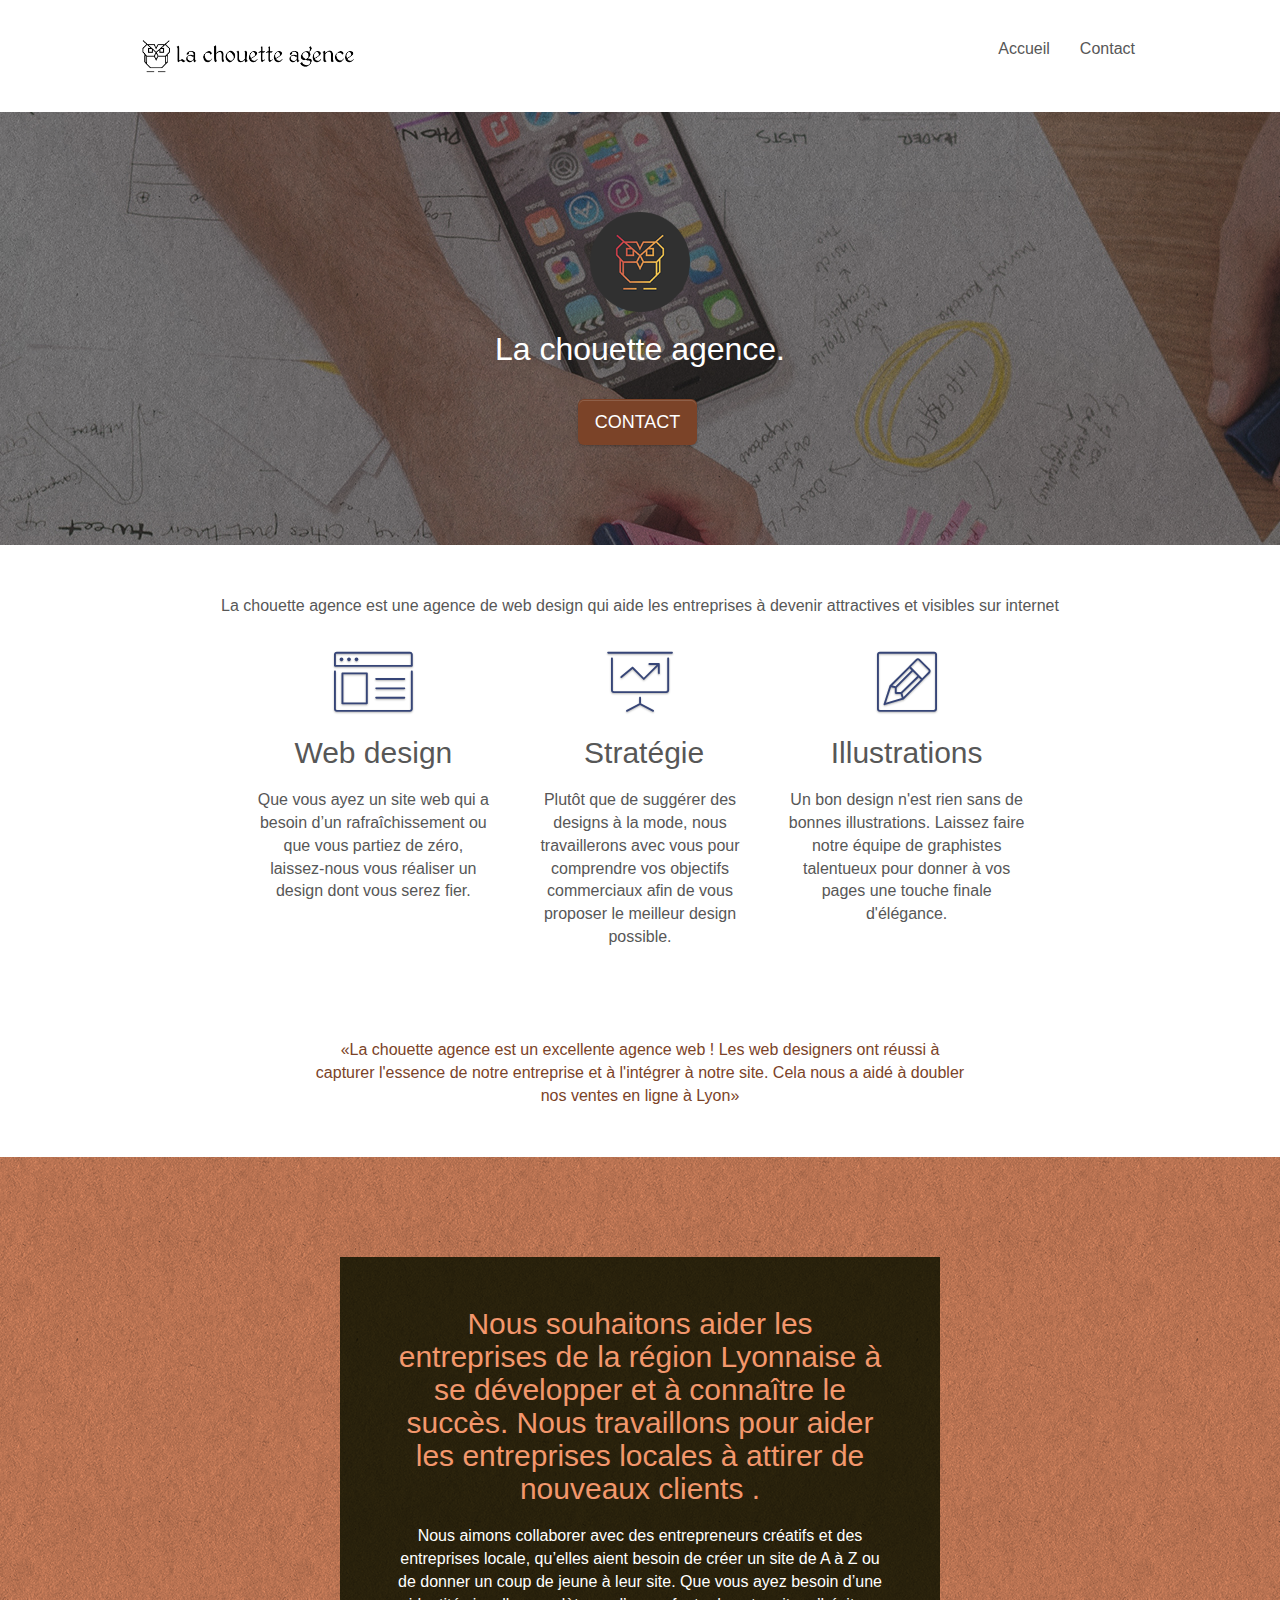
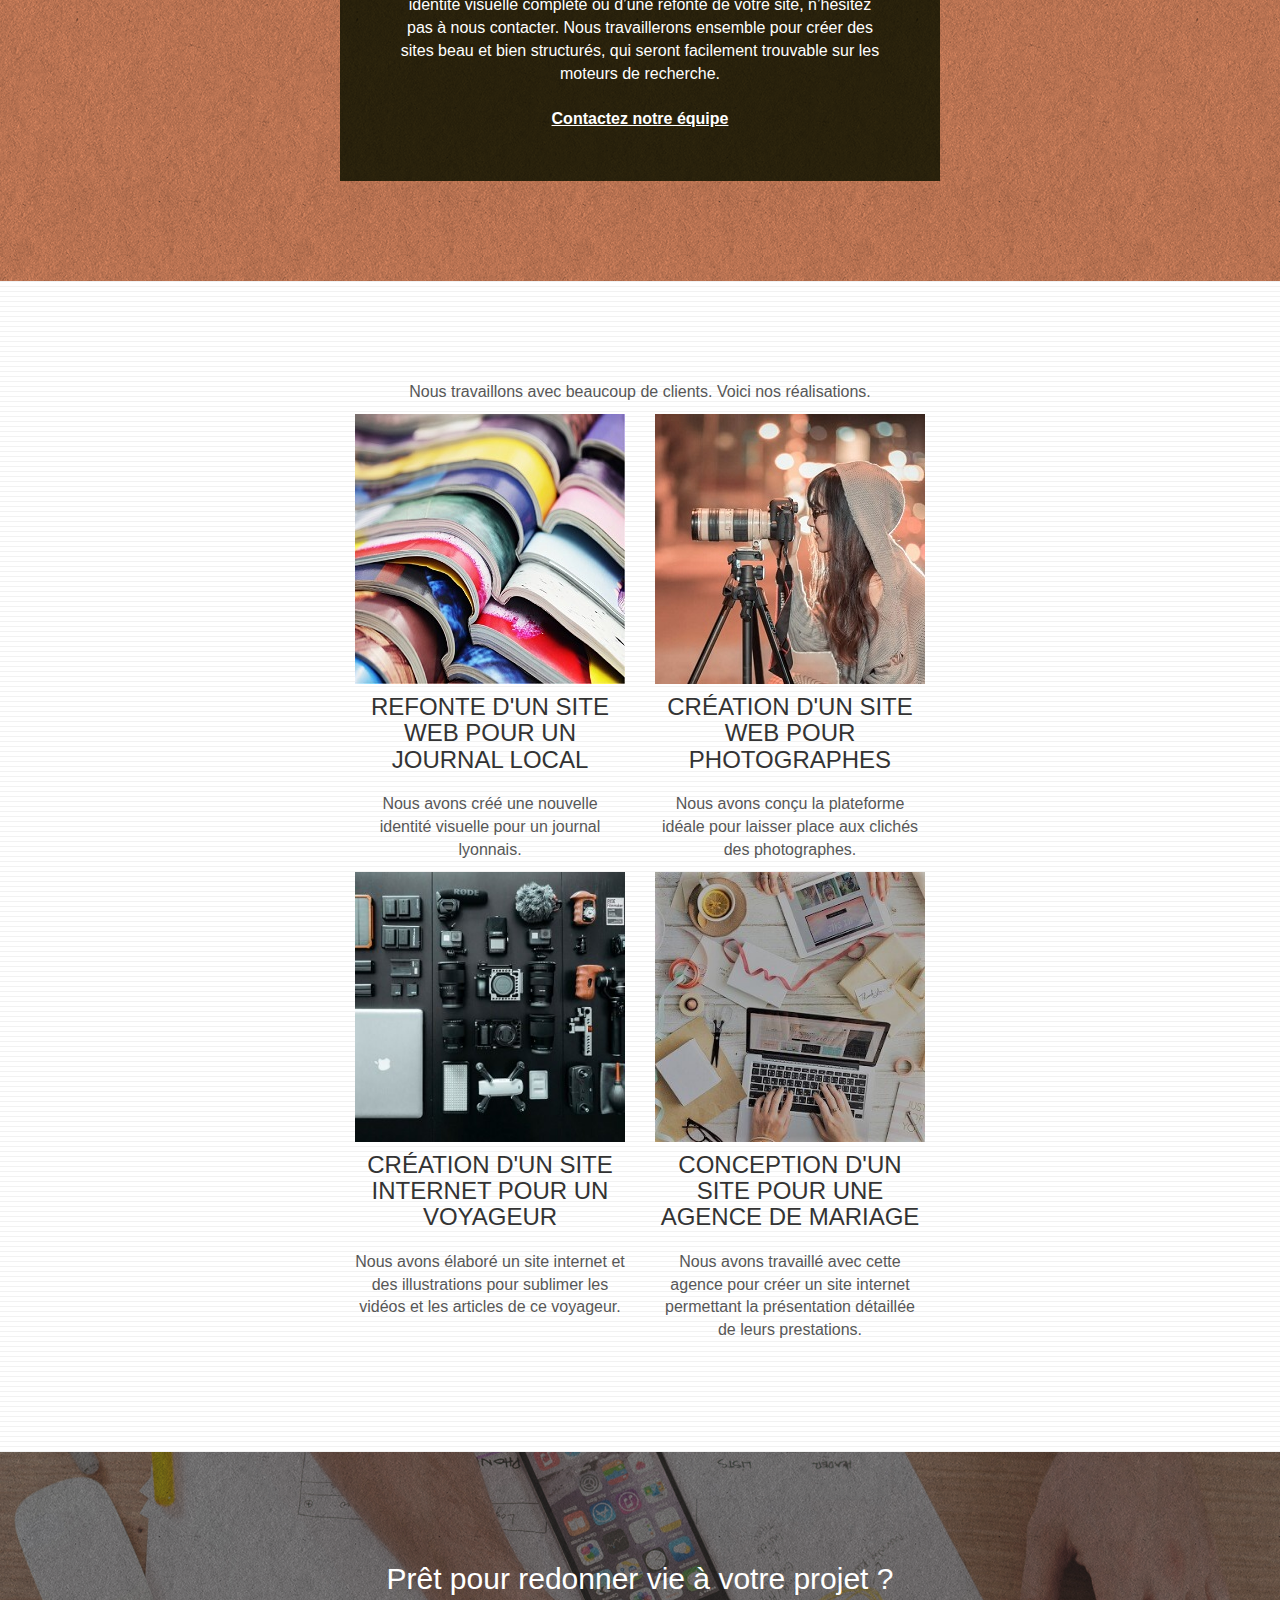
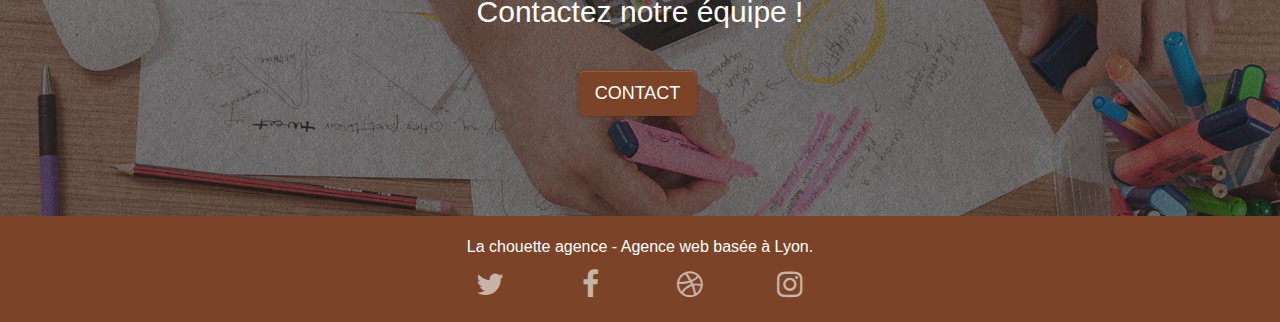
<file: index.html>
<!DOCTYPE html>
<html lang="fr">

<head>
	<meta charset="utf-8" />
	<meta name="description" content="La chouette agence et une entreprise de webdesign à Lyon" />
	<meta name="viewport" content="width=device-width, initial-scale=1.0, viewport-fit=cover" />
	<link rel="shortcut icon" type="image/png" href="favicon.jpg" />

	<link rel="stylesheet" type="text/css" href="style.css" />
	<link rel="stylesheet" type="text/css" href="./css/font-awesome.css" />
	<link rel="stylesheet" type="text/css" href="./css/et-line.css" />
	<link rel="stylesheet" href="https://maxcdn.bootstrapcdn.com/bootstrap/3.3.7/css/bootstrap.min.css"
		integrity="sha384-BVYiiSIFeK1dGmJRAkycuHAHRg32OmUcww7on3RYdg4Va+PmSTsz/K68vbdEjh4u" crossorigin="anonymous" />
	<title>Accueil - La chouette agence</title>
</head>

<body>
	<!-- Principal conteneur -->
	<div class="page-container">
		<!-- bloc-0 -->
		<div class="bloc bgc-white l-bloc" id="bloc-0">
			<div class="container bloc-sm">
				<nav class="navbar row">
					<div class="navbar-header">
						<a class="navbar-brand" href="index.html"><img src="img/la-chouette-agence.png"
								alt="la chouette agence logo hiboux plus texte" height="40" width="214" /></a>
						<button id="nav-toggle" type="button" class="ui-navbar-toggle navbar-toggle"
							data-toggle="collapse" data-target=".navbar-1">
							<span class="sr-only">Toggle navigation</span><span class="icon-bar"></span><span
								class="icon-bar"></span><span class="icon-bar"></span>
						</button>
					</div>
					<div class="collapse navbar-collapse navbar-1 special-dropdown-nav">
						<ul class="site-navigation nav navbar-nav">
							<li>
								<a href="index.html">Accueil</a>
							</li>
							<li>
								<a href="contact.html">Contact</a>
							</li>
						</ul>
					</div>
				</nav>
			</div>
		</div>
		<!-- bloc-0 END -->

		<!-- bloc-1-presentation -->
		<div class="
          bloc
          bgc-dark-slate-blue
          bg-banniere
          d-bloc
          bg-t-edge
          bloc-bg-texture
          texture-paper
          b-parallax
        " id="bloc-1-hero">
			<div class="container bloc-lg">
				<div class="tight-width-whitespace">
					<div class="col-sm-12">
						<img src="img/logo.png" class="center-block image-resize-mode" width="100" height="100"
							alt="la chouette agence logo hiboux sans texte" />
						<h1 class="text-center hero-bloc-text tc-white" style="color: white !important">
							La chouette agence.
						</h1>
						<div class="text-center">
							<a href="contact.html" class="
                    btn btn-lg btn-clean btn-rd
                    cta-hero
                    btn-atomic-tangerine
                  " id="cta-hero" style="background-color: #7b4328 !important">Contact</a>
						</div>
					</div>
				</div>
			</div>
		</div>
		<!-- bloc-1-presentation END -->

		<!-- bloc-2-services -->
		<div class="bloc bgc-white l-bloc" id="bloc-2-services">
			<div class="container bloc-md">
				<div class="row">
					<div class="col-sm-12 text-center">
						<p>
							La chouette agence est une agence de web design qui aide les
							entreprises à devenir attractives et visibles sur internet
						</p>
					</div>
				</div>
				<div class="row voffset-lg med-width-whitespace" style="margin: auto">
					<div class="col-sm-4">
						<div class="text-center">
							<span class="
                    et-icon-browser
                    sm-shadow
                    icon-dark-slate-blue
                    icons
                    icon-lg
                  "></span>
						</div>
						<h2 class="mg-md text-center">Web design</h2>
						<p class="text-center">
							Que vous ayez un site web qui a besoin d&rsquo;un
							rafraîchissement ou que vous partiez de zéro, laissez-nous vous
							réaliser un design dont vous serez fier.
						</p>
					</div>
					<div class="col-sm-4">
						<div class="text-center">
							<span class="
                    et-icon-presentation
                    sm-shadow
                    icon-dark-slate-blue
                    icons
                    icon-lg
                  "></span>
						</div>
						<h2 class="mg-md text-center">&nbsp;Stratégie</h2>
						<p class="text-center">
							Plutôt que de suggérer des designs à la mode, nous travaillerons
							avec vous pour comprendre vos objectifs commerciaux afin de vous
							proposer le meilleur design possible.<br />
						</p>
					</div>
					<div class="col-sm-4">
						<div class="text-center">
							<span class="
                    et-icon-edit
                    sm-shadow
                    icon-dark-slate-blue
                    icons
                    icon-lg
                  "></span>
						</div>
						<h2 class="mg-md text-center">Illustrations</h2>
						<p class="text-center">
							Un bon design n'est rien sans de bonnes illustrations. Laissez
							faire notre équipe de graphistes talentueux pour donner à vos
							pages une touche finale d'élégance.
						</p>
					</div>
				</div>
				<div class="row voffset-lg voffset">
					<div class="col-xs-12 col-md-8 col-md-offset-2 text-center" style="color: #7b4328 !important">
						<q>La chouette agence est un excellente agence web ! Les web
							designers ont réussi à capturer l'essence de notre entreprise et
							à l'intégrer à notre site. Cela nous a aidé à doubler nos ventes
							en ligne à Lyon</q>
					</div>
				</div>
			</div>
		</div>
		<!-- bloc-2-services END -->

		<!-- bloc-3-what-i-do -->
		<div class="
          bloc
          tc-white
          bgc-atomic-tangerine
          bg-presentation
          d-bloc
          bloc-bg-texture
          texture-paper
          b-parallax
        " id="bloc-3-what-i-do">
			<div class="container bloc-lg">
				<div class="row tight-width-whitespace black-background"
					style="margin: auto; background-color: #362c10">
					<div class="col-sm-12">
						<h2 class="mg-md text-center tc-white">
							Nous souhaitons aider les entreprises de la région Lyonnaise à
							se développer et à connaître le succès. Nous travaillons pour
							aider les entreprises locales à attirer de nouveaux clients .<br />
						</h2>
						<p class="text-center white">
							Nous aimons collaborer avec des entrepreneurs créatifs et des
							entreprises locale, qu’elles aient besoin de créer un site de A
							à Z ou de donner un coup de jeune à leur site. Que vous ayez
							besoin d’une identité visuelle complète ou d’une refonte de
							votre site, n’hésitez pas à nous contacter. Nous travaillerons
							ensemble pour créer des sites beau et bien structurés, qui
							seront facilement trouvable sur les moteurs de recherche.
							<br /><br /><a class="ltc-white bold-link" href="contact.html">Contactez notre
								équipe</a><br />
						</p>
					</div>
				</div>
			</div>
		</div>
		<!-- bloc-3-what-i-do END -->

		<!-- bloc-4-portfolio -->
		<div class="bloc bgc-white bg-lines-h2-bg bg-repeat l-bloc" id="bloc-4-portfolio">
			<div class="container bloc-lg">
				<div class="row">
					<div class="col-sm-12 text-center">
						<p>
							Nous travaillons avec beaucoup de clients. Voici nos
							réalisations.
						</p>
					</div>
				</div>
				<div class="row tight-width-whitespace portfolio-row" style="margin: auto">
					<div class="col-sm-6">
						<a href="#" data-lightbox="img/1.jpg" data-gallery-id="gallery-1"
							data-caption="Refonte d'un site web pour un journal local" data-frame="snapshot-lb"><img
								src="img/1.jpg" alt="plusieurs livre coloré les uns sur les autres"
								class="img-responsive portfolio-thumb" style="margin: auto" height="270"
								width="270" /></a>
						<h3 class="mg-md text-center">
							Refonte d'un site web pour un journal local
						</h3>
						<p class="text-center">
							Nous avons créé une nouvelle identité visuelle pour un journal
							lyonnais.
						</p>
					</div>
					<div class="col-sm-6">
						<a href="#" data-lightbox="img/2.jpg" data-gallery-id="gallery-1"
							data-caption="Création d'un site web pour photographes" data-frame="snapshot-lb"><img
								src="img/2.jpg" class="img-responsive portfolio-thumb"
								alt="photographe féminine prenant une photo avec un appareil professionnel"
								style="margin: auto" height="270" width="270" /></a>
						<h3 class="mg-md text-center">
							Création d'un site web pour photographes
						</h3>
						<p class="text-center">
							Nous avons conçu la plateforme idéale pour laisser place aux
							clichés des photographes.
						</p>
					</div>
				</div>
				<div class="row tight-width-whitespace portfolio-row" style="margin: auto">
					<div class="col-sm-6">
						<a href="#" data-lightbox="img/3.jpg" data-gallery-id="gallery-1"
							data-caption="Création d'un site internet pour un voyageur" data-frame="snapshot-lb"><img
								src="img/3.jpg" class="img-responsive portfolio-thumb"
								alt="materiel électronique complet voyageur professionnel étalé sur une table"
								style="margin: auto" height="270" width="270" /></a>
						<h3 class="mg-md text-center">
							Création d'un site internet pour un voyageur
						</h3>
						<p class="text-center">
							Nous avons élaboré un site internet et des illustrations pour
							sublimer les vidéos et les articles de ce voyageur.
						</p>
					</div>
					<div class="col-sm-6">
						<a href="#" data-lightbox="img/4.jpg" data-gallery-id="gallery-1"
							data-caption="Conception d'un site pour une agence de mariage" data-frame="snapshot-lb"><img
								src="img/4.jpg" class="img-responsive portfolio-thumb"
								alt="Deux paire de mains de deux personne travaillant sur pc et tablette sur une table."
								style="margin: auto" height="270" width="270" /></a>
						<h3 class="mg-md text-center">
							Conception d'un site pour une agence de mariage
						</h3>
						<p class="text-center">
							Nous avons travaillé avec cette agence pour créer un site
							internet permettant la présentation détaillée de leurs
							prestations.
						</p>
					</div>
				</div>
			</div>
		</div>
		<!-- bloc-4-portfolio END -->

		<!-- bloc-5-cta -->
		<div class="
          bloc
          bgc-dark-slate-blue
          bg-banniere
          d-bloc
          bloc-bg-texture
          texture-paper
        " id="bloc-5-cta">
			<div class="container bloc-lg">
				<div class="row">
					<h2 class="mg-md text-center" style="position: relative; z-index: 1; color: white !important">
						Prêt pour redonner vie à votre projet ?<br />Contactez notre
						équipe !
					</h2>
					<div class="col-sm-12 text-center">
						<a href="contact.html" class="
                  btn btn-atomic-tangerine btn-clean btn-rd btn-lg
                  cta-hero
                " style="background-color: #7b4328 !important">Contact</a>
					</div>
				</div>
			</div>
		</div>
		<!-- bloc-5-cta END -->

		<!-- Footer - bloc-8 -->
		<div class="bloc bgc-atomic-tangerine d-bloc" id="bloc-8" style="background-color: #7b4328 !important">
			<div class="container bloc-sm">
				<div class="row">
					<div class="col-sm-12">
						<p class="text-center white">
							La chouette agence - Agence web basée à Lyon.<br />
						</p>
						<div class="row row-no-gutters social" style="margin: auto">
							<div class="col-sm-3">
								<div class="text-center">
									<a class="social" href="#"><span aria-hidden="true"
											class="fa fa-twitter icon-md"></span>
										<span class="sr-only">Twitter</span>
									</a>
								</div>
							</div>
							<div class="col-sm-3">
								<div class="text-center">
									<a class="social" href="#"><span aria-hidden="true"
											class="fa fa-facebook icon-md"></span>
										<span class="sr-only">Facebook</span>
									</a>
								</div>
							</div>
							<div class="col-sm-3">
								<div class="text-center">
									<a class="social" href="#"><span aria-hidden="true"
											class="fa fa-dribbble icon-md"></span>
										<span class="sr-only">Dribble</span>
									</a>
								</div>
							</div>
							<div class="col-sm-3">
								<div class="text-center">
									<a class="social" href="#"><span aria-hidden="true"
											class="fa fa-instagram icon-md"></span>
										<span class="sr-only">Instagram</span>
									</a>
								</div>
							</div>
						</div>
					</div>
				</div>
			</div>
		</div>
		<!-- Footer - bloc-8 END -->
	</div>
	<!-- Principal conteneur END -->

	<script src="https://code.jquery.com/jquery-2.2.4.min.js"
		integrity="sha256-BbhdlvQf/xTY9gja0Dq3HiwQF8LaCRTXxZKRutelT44=" crossorigin="anonymous" defer></script>
	<script src="https://maxcdn.bootstrapcdn.com/bootstrap/3.3.7/js/bootstrap.min.js"
		integrity="sha384-Tc5IQib027qvyjSMfHjOMaLkfuWVxZxUPnCJA7l2mCWNIpG9mGCD8wGNIcPD7Txa" crossorigin="anonymous"
		defer></script>
	<script src="./js/blocs.js" defer></script>
	<script src="./js/jquery.touchSwipe.js" defer></script>
	<script src="./js/gmaps.js" defer></script>
</body>

</html>
</file>
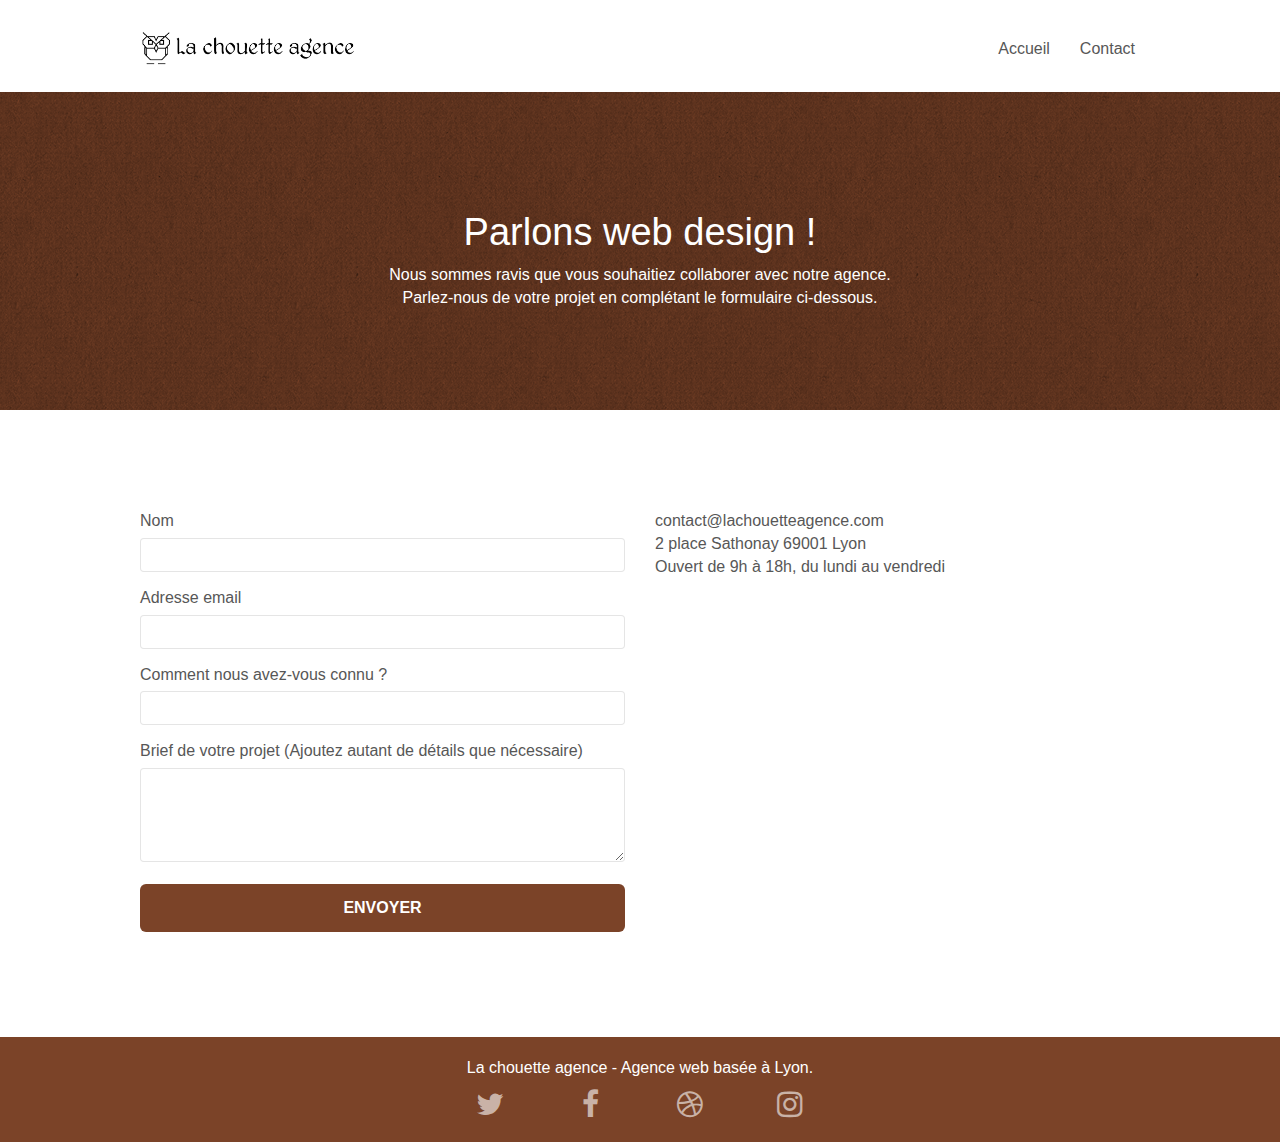
<file: contact.html>
<!DOCTYPE html>
<html lang="fr">

<head>
	<meta charset="utf-8" />
	<meta name="description" content="Contacter la chouette agence" />
	<meta name="viewport" content="width=device-width, initial-scale=1.0, viewport-fit=cover" />
	<link rel="shortcut icon" type="image/png" href="favicon.jpg" />

	<link rel="stylesheet" href="https://maxcdn.bootstrapcdn.com/bootstrap/3.3.7/css/bootstrap.min.css"
		integrity="sha384-BVYiiSIFeK1dGmJRAkycuHAHRg32OmUcww7on3RYdg4Va+PmSTsz/K68vbdEjh4u" crossorigin="anonymous" />
	<link rel="stylesheet" type="text/css" href="style.css" />
	<link rel="stylesheet" type="text/css" href="./css/font-awesome.css" />
	<link rel="stylesheet" type="text/css" href="./css/et-line.css" />
	<title>Contact - La chouette agence</title>
</head>

<body>
	<!-- Principal conteneur -->
	<div class="page-container">
		<!-- bloc-0 -->
		<div class="bloc bgc-white l-bloc" id="bloc-0">
			<div class="container bloc-sm">
				<nav class="navbar row">
					<div class="navbar-header">
						<a class="navbar-brand" href="index.html"><img src="img/la-chouette-agence.png"
								alt="atlanta web design logo" height="40" width="214" /></a>
						<button id="nav-toggle" type="button" class="ui-navbar-toggle navbar-toggle"
							data-toggle="collapse" data-target=".navbar-1">
							<span class="sr-only">Toggle navigation</span><span class="icon-bar"></span><span
								class="icon-bar"></span><span class="icon-bar"></span>
						</button>
					</div>
					<div class="collapse navbar-collapse navbar-1 special-dropdown-nav">
						<ul class="site-navigation nav navbar-nav">
							<li>
								<a href="index.html">Accueil</a>
							</li>
							<li></li>
							<li>
								<a href="contact.html">Contact</a>
							</li>
						</ul>
					</div>
				</nav>
			</div>
		</div>
		<!-- bloc-0 END -->

		<!-- bloc-6 -->
		<div class="
          bloc
          bg-dots-bg bg-repeat
          bgc-atomic-tangerine
          d-bloc
          bloc-bg-texture
          texture-paper
        " id="bloc-6" style="background-color: #7b4328 !important">
			<div class="container bloc-lg">
				<div class="row">
					<div class="col-sm-12">
						<h1 class="text-center hero-bloc-text tc-white" style="color: white !important">
							Parlons web design !
						</h1>
						<p class="text-center mg-lg tc-white tight-width-whitespace" style="color: white !important">
							Nous sommes ravis que vous souhaitiez collaborer avec notre
							agence.<br />
							Parlez-nous de votre projet en complétant le formulaire
							ci-dessous.
						</p>
					</div>
				</div>
			</div>
		</div>
		<!-- bloc-6 END -->

		<!-- bloc-7 -->
		<div class="bloc bgc-white l-bloc" id="bloc-7">
			<div class="container bloc-lg">
				<div class="row">
					<div class="col-sm-6">
						<form id="form_1" novalidate>
							<div class="form-group">
								<label for="name"> Nom </label>
								<input id="name" class="form-control" required />
							</div>
							<div class="form-group">
								<label for="email"> Adresse email </label>
								<input id="email" class="form-control" type="email" required />
							</div>
							<div class="form-group">
								<label for="question"> Comment nous avez-vous connu ? </label>
								<input class="form-control" type="text" required id="question" />
							</div>
							<div class="form-group">
								<label for="message">
									Brief de votre projet (Ajoutez autant de détails que
									nécessaire)<br /> </label><textarea id="message" class="form-control" rows="4"
									cols="50" required></textarea>
							</div>
							<button class="
                    bloc-button
                    btn btn-lg btn-block
                    cta-hero
                    btn-atomic-tangerine
                  " type="submit" style="background-color: #7b4328 !important">
								Envoyer
							</button>
						</form>
					</div>
					<div class="col-sm-6">
						<p>
							contact@lachouetteagence.com<br />2 place Sathonay 69001 Lyon<br />Ouvert
							de 9h à 18h, du lundi au vendredi<br />
						</p>
					</div>
				</div>
			</div>
		</div>
		<!-- bloc-7 END -->

		<!-- ScrollToTop Button -->
		<a class="bloc-button btn btn-d scrollToTop" onclick="scrollToTarget('1')"><span
				class="fa fa-chevron-up"></span></a>
		<!-- ScrollToTop Button END-->

		<!-- Footer - bloc-8 -->
		<div class="bloc bgc-atomic-tangerine d-bloc" id="bloc-8" style="background-color: #7b4328 !important">
			<div class="container bloc-sm">
				<div class="row">
					<div class="col-sm-12">
						<p class="text-center white">
							La chouette agence - Agence web basée à Lyon.<br />
						</p>
						<div class="row row-no-gutters social" style="margin: auto">
							<div class="col-sm-3">
								<div class="text-center">
									<a class="social" href="#"><span aria-hidden="true"
											class="fa fa-twitter icon-md"></span>
										<span class="sr-only">Twitter</span>
									</a>
								</div>
							</div>
							<div class="col-sm-3">
								<div class="text-center">
									<a class="social" href="#"><span aria-hidden="true"
											class="fa fa-facebook icon-md"></span>
										<span class="sr-only">Facebook</span>
									</a>
								</div>
							</div>
							<div class="col-sm-3">
								<div class="text-center">
									<a class="social" href="#"><span aria-hidden="true"
											class="fa fa-dribbble icon-md"></span>
										<span class="sr-only">Dribble</span>
									</a>
								</div>
							</div>
							<div class="col-sm-3">
								<div class="text-center">
									<a class="social" href="#"><span aria-hidden="true"
											class="fa fa-instagram icon-md"></span>
										<span class="sr-only">Instagram</span>
									</a>
								</div>
							</div>
						</div>
					</div>
				</div>
			</div>
		</div>
		<!-- Footer - bloc-8 END -->
	</div>
	<!-- Principal conteneur END -->

	<script src="https://code.jquery.com/jquery-2.2.4.min.js"
		integrity="sha256-BbhdlvQf/xTY9gja0Dq3HiwQF8LaCRTXxZKRutelT44=" crossorigin="anonymous" defer></script>
	<script src="https://maxcdn.bootstrapcdn.com/bootstrap/3.3.7/js/bootstrap.min.js"
		integrity="sha384-Tc5IQib027qvyjSMfHjOMaLkfuWVxZxUPnCJA7l2mCWNIpG9mGCD8wGNIcPD7Txa" crossorigin="anonymous"
		defer></script>
	<script src="./js/jqBootstrapValidation.js" defer></script>
	<script src="./js/formHandler.js" defer></script>
</body>

</html>
</file>
<file: style.css>
body {
    margin: 0;
    padding: 0;
    background: #FFF;
    overflow-x: hidden;
    -webkit-font-smoothing: antialiased;
    -moz-osx-font-smoothing: grayscale;
    font-size: 16px!important;
}

a,
button {
    transition: all .3s ease-in-out;
    outline: none!important;
}

a:hover {
    text-decoration: none;
    cursor: pointer;
}

#page-loading-blocs-notifaction {
    position: fixed;
    top: 0;
    bottom: 0;
    width: 100%;
    z-index: 100000;
    background: #FFFFFF url("img/pageload-spinner.gif") no-repeat center center;
}

.bloc {
    width: 100%;
    clear: both;
    background: 50% 50% no-repeat;
    padding: 0 50px;
    -webkit-background-size: cover;
    -moz-background-size: cover;
    -o-background-size: cover;
    background-size: cover;
    position: relative;
}

.bloc .container {
    padding-left: 0;
    padding-right: 0;
}

.bloc-lg {
    padding: 100px 50px;
}

.bloc-md {
    padding: 50px;
}

.bloc-sm {
    padding: 20px 50px;
}

.bg-center,
.bg-l-edge,
.bg-r-edge,
.bg-t-edge,
.bg-b-edge,
.bg-tl-edge,
.bg-bl-edge,
.bg-tr-edge,
.bg-br-edge,
.bg-repeat {
    -webkit-background-size: auto!important;
    -moz-background-size: auto!important;
    -o-background-size: auto!important;
    background-size: auto!important;
}

.bg-repeat {
    background: repeat;
}

.bg-t-edge {
    background: top no-repeat;
}

.bloc-bg-texture::before {
    content: "";
    background-size: 2px 2px;
    position: absolute;
    top: 0;
    bottom: 0;
    left: 0;
    right: 0;
}

.texture-paper::before {
    background: url("img/texture-paper.png");
    background-size: 280px 280px;
}

.b-parallax {
    background-attachment: fixed;
}

.d-bloc {
    color: rgba(255, 255, 255, .7);
}

.d-bloc button:hover {
    color: rgba(255, 255, 255, .9);
}

.d-bloc .icon-round,
.d-bloc .icon-square,
.d-bloc .icon-rounded,
.d-bloc .icon-semi-rounded-a,
.d-bloc .icon-semi-rounded-b {
    border-color: rgba(255, 255, 255, .9);
}

.d-bloc .divider-h span {
    border-color: rgba(255, 255, 255, .2);
}

.d-bloc .a-btn,
.d-bloc .navbar a,
.d-bloc .navbar-brand,
.d-bloc a .icon-sm,
.d-bloc a .icon-md,
.d-bloc a .icon-lg,
.d-bloc a .icon-xl,
.d-bloc h1 a,
.d-bloc h2 a,
.d-bloc h3 a,
.d-bloc h4 a,
.d-bloc h5 a,
.d-bloc h6 a,
.d-bloc p a {
    color: rgba(255, 255, 255, .6);
}

.d-bloc .a-btn:hover,
.d-bloc .navbar a:hover,
.d-bloc .navbar-brand:hover,
.d-bloc a:hover .icon-sm,
.d-bloc a:hover .icon-md,
.d-bloc a:hover .icon-lg,
.d-bloc a:hover .icon-xl,
.d-bloc h1 a:hover,
.d-bloc h2 a:hover,
.d-bloc h3 a:hover,
.d-bloc h4 a:hover,
.d-bloc h5 a:hover,
.d-bloc h6 a:hover,
.d-bloc p a:hover {
    color: rgba(255, 255, 255, 1);
}

.d-bloc .navbar-toggle .icon-bar {
    background: rgba(255, 255, 255, 1);
}

.d-bloc .btn-wire,
.d-bloc .btn-wire:hover {
    color: rgba(255, 255, 255, 1);
    border-color: rgba(255, 255, 255, 1);
}

.d-bloc .panel {
    color: rgba(0, 0, 0, .5);
}

.d-bloc .panel button:hover {
    color: rgba(0, 0, 0, .7);
}

.d-bloc .panel icon {
    border-color: rgba(0, 0, 0, .7);
}

.d-bloc .panel .divider-h span {
    border-color: rgba(0, 0, 0, .1);
}

.d-bloc .panel .a-btn {
    color: rgba(0, 0, 0, .6);
}

.d-bloc .panel .a-btn:hover {
    color: rgba(0, 0, 0, 1);
}

.d-bloc .panel .btn-wire,
.d-bloc .panel .btn-wire:hover {
    color: rgba(0, 0, 0, .7);
    border-color: rgba(0, 0, 0, .3);
}

.d-bloc .panel,
.l-bloc {
    color: rgba(0, 0, 0, .5);
}

.d-bloc .panel button:hover,
.l-bloc button:hover {
    color: rgba(0, 0, 0, .7);
}

.l-bloc .icon-round,
.l-bloc .icon-square,
.l-bloc .icon-rounded,
.l-bloc .icon-semi-rounded-a,
.l-bloc .icon-semi-rounded-b {
    border-color: rgba(0, 0, 0, .7);
}

.d-bloc .panel .divider-h span,
.l-bloc .divider-h span {
    border-color: rgba(0, 0, 0, .1);
}

.d-bloc .panel .a-btn,
.l-bloc .a-btn,
.l-bloc .navbar a,
.l-bloc .navbar-brand,
.l-bloc a .icon-sm,
.l-bloc a .icon-md,
.l-bloc a .icon-lg,
.l-bloc a .icon-xl,
.l-bloc h1 a,
.l-bloc h2 a,
.l-bloc h3 a,
.l-bloc h4 a,
.l-bloc h5 a,
.l-bloc h6 a,
.l-bloc p a {
    color: rgba(0, 0, 0, .6);
}

.d-bloc .panel .a-btn:hover,
.l-bloc .a-btn:hover,
.l-bloc .navbar a:hover,
.l-bloc .navbar-brand:hover,
.l-bloc a:hover .icon-sm,
.l-bloc a:hover .icon-md,
.l-bloc a:hover .icon-lg,
.l-bloc a:hover .icon-xl,
.l-bloc h1 a:hover,
.l-bloc h2 a:hover,
.l-bloc h3 a:hover,
.l-bloc h4 a:hover,
.l-bloc h5 a:hover,
.l-bloc h6 a:hover,
.l-bloc p a:hover {
    color: rgba(0, 0, 0, 1);
}

.l-bloc .navbar-toggle .icon-bar {
    color: rgba(0, 0, 0, .6);
}

.d-bloc .panel .btn-wire,
.d-bloc .panel .btn-wire:hover,
.l-bloc .btn-wire,
.l-bloc .btn-wire:hover {
    color: rgba(0, 0, 0, .7);
    border-color: rgba(0, 0, 0, .3);
}

.voffset {
    margin-top: 30px;
}

.voffset-lg {
    margin-top: 80px;
}

.row-no-gutters {
    margin-right: 0;
    margin-left: 0;
}

.row.row-no-gutters > [class^="col-"],
.row.row-no-gutters > [class*=" col-"] {
    padding-right: 0;
    padding-left: 0;
}

#bloc-1-hero h1 {
    font-size: 32px;
}

.navbar {
    margin-bottom: 0;
    z-index: 1;
}

.navbar-brand {
    height: auto;
    padding: 3px 15px;
    font-size: 25px;
    font-weight: normal;
    font-weight: 600;
    line-height: 44px;
}

.navbar-brand img {
    max-height: 200px;
    margin: 0 5px 0 0;
    display: inline;
}

.navbar-brand img[src$=svg] {
    min-width: 100px;
}

.nav-center .navbar-brand img {
    margin: 0;
}

.navbar .nav {
    padding-top: 2px;
    margin-right: -16px;
    float: right;
    z-index: 1;
}

.nav > li {
    float: left;
    margin-top: 4px;
    font-size: 16px;
}

.navbar-nav .open .dropdown-menu > li > a {
    text-align: inherit;
}

.nav > li a:hover,
.nav > li a:focus {
    background: transparent;
}

.navbar-toggle {
    margin: 10px 10px 0 0;
    border: 0px;
}

.navbar-toggle:hover {
    background: transparent!important;
}

.navbar-toggle .icon-bar {
    background-color: rgba(0, 0, 0, .5);
    width: 26px;
}

.nav-invert .navbar .nav {
    float: left;
}

.nav-invert .navbar-header,
.nav-invert .navbar-brand {
    float: right;
    position: relative;
    z-index: 2;
}

@media (min-width: 768px) {
    .site-navigation {
        position: absolute;
        top: 50%;
        right: 20px;
        transform: translate(0, -50%);
        -webkit-transform: translateY(-50%);
    }
    .nav > li .dropdown-menu a,
    .nav > li .dropdown-menu a:hover {
        color: #484848;
    }
    .nav-invert .site-navigation {
        left: 0;
        right: 0;
    }
    .nav-center {
        text-align: center;
    }
    .nav-center .navbar-header {
        width: 100%;
    }
    .nav-center .navbar-header,
    .nav-center .navbar-brand,
    .nav-center .nav > li {
        float: none;
        display: inline-block;
    }
    .nav-center .site-navigation {
        position: relative;
        width: 100%;
        right: 0;
        margin-right: 0px;
        margin-top: 20px;
    }
    .nav-center.mini-nav .navbar-toggle {
        float: none;
        margin: 10px auto 0;
    }
}

.nav > li > .dropdown a {
    background: none!important;
    display: block;
    padding: 14px 15px;
}

nav .caret {
    margin: 0 5px;
}

.dropdown-menu .dropdown-menu {
    top: -8px;
    left: 100%;
}

.dropdown-menu .dropmenu-flow-right {
    top: 100%;
    left: 0;
    margin-left: -1px;
    border-top-left-radius: 0;
    border-top-right-radius: 0;
}

.dropdown-menu .dropdown span {
    border: 4px solid black;
    border-top-color: transparent;
    border-right-color: transparent;
    border-bottom-color: transparent;
    margin: 6px -5px 0 0!important;
    float: right;
}

.mg-md {
    margin-top: 10px;
    margin-bottom: 20px;
}

.mg-lg {
    margin-top: 10px;
    margin-bottom: 40px;
}

.btn {
    margin: 0 5px 5px 0;
}

.btn.pull-right {
    margin: 0 0 5px 5px;
}

.btn-d,
.btn-d:hover,
.btn-d:focus {
    color: #FFF;
    background: rgba(0, 0, 0, .3);
}

button {
    outline: none!important;
}

.btn-rd {
    border-radius: 40px;
}

.btn-clean {
    border: 1px solid rgba(0, 0, 0, .08);
    border-bottom-color: rgba(0, 0, 0, .1);
    text-shadow: 0 1px 0 rgba(0, 0, 1, .1);
    box-shadow: 0 1px 3px rgba(0, 0, 1, .25), inset 0 1px 0 0 rgba(255, 255, 255, .15);
}

.icon-md {
    font-size: 30px!important;
}

.icon-lg {
    font-size: 60px!important;
}

.sm-shadow {
    text-shadow: 0 1px 2px rgba(0, 0, 0, .3);
}

.panel-sq,
.panel-sq .panel-heading,
.panel-sq .panel-footer {
    border-radius: 0;
}

.panel-rd {
    border-radius: 30px;
}

.panel-rd .panel-heading {
    border-radius: 29px 29px 0 0;
}

.panel-rd .panel-footer {
    border-radius: 0 0 29px 29px;
}

.form-control {
    border-color: rgba(0, 0, 0, .1);
    box-shadow: none;
}

.scrollToTop {
    width: 40px;
    height: 40px;
    position: fixed;
    bottom: 20px;
    right: 20px;
    opacity: 0;
    z-index: 500;
    transition: all .3s ease-in-out;
}

.scrollToTop span {
    margin-top: 6px;
}

.showScrollTop {
    font-size: 14px;
    opacity: 1;
}

a[data-lightbox] {
    position: relative;
    display: block;
    text-align: center;
}

a[data-lightbox]:hover::before {
    content: "+";
    font-family: "HelveticaNeue-Light", "Helvetica Neue Light", "Helvetica Neue", Helvetica, Arial;
    font-size: 32px;
    width: 50px;
    height: 50px;
    margin-left: -25px;
    border-radius: 50%;
    background: rgba(0, 0, 0, .6);
    color: #FFF;
    font-weight: 100;
    z-index: 1;
    position: absolute;
    top: 50%;
    transform: translateY(-50%);
    -webkit-transform: translateY(-50%);
}

a[data-lightbox]:hover img {
    opacity: 0.6;
    -webkit-animation-fill-mode: none;
    animation-fill-mode: none;
}

#lightbox-modal {
    display: flex;
    align-items: center;
}

#lightbox-modal .modal-dialog {
    width: 90%;
    max-width: 900px;
    margin: 0 auto 0;
}

#lightbox-modal .modal-dialog img {
    max-height: 90vh;
    margin: 0 auto;
}

.lightbox-caption {
    padding: 20px;
    color: #FFF;
    background: rgba(0, 0, 0, .5);
    position: absolute;
    left: 15px;
    right: 15px;
    bottom: 5px;
}

.close-lightbox {
    color: #FFF;
    font-size: 30px;
    position: absolute;
    top: 20px;
    right: 20px;
    z-index: 20;
    background: rgba(0, 0, 0, .5);
    border: none;
    line-height: 30px;
    padding: 0 9px 5px;
    opacity: 0.3;
}

.close-lightbox:hover,
.next-lightbox:hover,
.prev-lightbox:hover {
    opacity: 1.0;
    color: #FFF;
}

.next-lightbox,
.prev-lightbox {
    font-size: 20px;
    color: rgba(255, 255, 255, .9);
    background: rgba(0, 0, 0, .5);
    transition: all .2s ease-in-out;
    position: absolute;
    top: 45%;
    z-index: 1;
    opacity: 0.4;
}

.next-lightbox {
    padding: 6px 8px 1px 13px;
    right: 25px;
}

.prev-lightbox {
    padding: 6px 13px 1px 10px;
    left: 25px;
}

.snapshot-lb .modal-body {
    padding-bottom: 45px;
}

.snapshot-lb .lightbox-caption {
    padding: 0;
    color: rgba(0, 0, 0, .5);
    background: none;
}

h1,
h2,
h3,
h4,
h5,
h6,
p,
label,
.btn,
a {
    font-family: "helvetica";
    font-weight: 400;
    color: #575757!important;
}

.container {
    max-width: 1000px;
}

.hero-bloc-text {
    font-size: 38px;
}

.hero-bloc-text-sub {
    font-size: 36px;
}

.statement-bloc-text {
    line-height: 26px;
    font-style: italic;
    font-size: 20px;
    text-align: center;
    font-weight: lighter;
    max-width: 520px;
    margin: auto auto auto auto;
}

.tight-width-whitespace {
    max-width: 600px;
    margin: auto auto auto auto;
}

.h1 {
    font-size: 20px;
    font-family: "Open Sans";
}

.cta-hero {
    margin-top: 22px;
    color: #FFFFFF!important;
    text-transform: uppercase;
    padding: 12px 28px 12px 28px;
    font-size: 16px;
    font-weight: 700;
}

.social {
    max-width: 400px;
    margin: auto auto auto auto;
}

h2 {
    font-size: 22px;
    line-height: 1.4em;
}

h3 {
    font-size: 15px;
    text-transform: uppercase;
    font-weight: 700;
    color: #333333!important;
}

.med-width-whitespace {
    max-width: 800px;
    margin: auto auto auto auto;
    box-shadow: 0px 0px 0px #000000;
}

h1 {
    color: #333333!important;
}

h4 {
    color: #333333!important;
}

.icons {
    margin-bottom: 14px;
    margin-top: 24px;
}

.white {
    color: #FFFFFF!important;
}

.portfolio-thumb {
    margin-bottom: 24px;
}

.portfolio-row {
    margin-bottom: 44px;
    margin-top: 50px;
}

.avatar {
    box-shadow: 0px 4px 9px rgba(0, 0, 0, 0.3);
}

.black-background {
    background-color: rgba(165, 147, 99, 0.7);
    padding: 40px 40px 40px 40px;
}

.bold-link {
    font-weight: 900;
    text-decoration: underline!important;
}

.bgc-white {
    background-color: #FFFFFF;
}

.bgc-dark-slate-blue {
    background-color: #364577;
}

.bgc-atomic-tangerine {
    background-color: #F3976C;
}

.tc-white {
    color: #F3976C!important;
}

.btn-atomic-tangerine {
    background: #F3976C;
    color: #FFFFFF!important;
}

.btn-atomic-tangerine:hover {
    background: #c27956!important;
    color: #FFFFFF!important;
}

.ltc-white {
    color: #FFFFFF!important;
}

.ltc-white:hover {
    color: #cccccc!important;
}

.ltc-atomic-tangerine {
    color: #F3976C!important;
}

.ltc-atomic-tangerine:hover {
    color: #c27956!important;
}

.icon-dark-slate-blue {
    color: #364577!important;
    border-color: #364577!important;
}

.bg-dots-bg {
    background-image: url("img/dots-bg.png");
}

.bg-lines-h2-bg {
    background-image: url("img/lines-h2-bg.png");
}

.bg-banniere {
    background-image: url("img/la-chouette-agence-banniere.jpg");
}

.bg-presentation {
    background-image: url("img/image-de-presentation.jpg");
}

@media (max-width: 1024px) {
    .bloc {
        padding-left: 20px;
        padding-right: 20px;
    }
    .bloc.full-width-bloc,
    .bloc-tile-2.full-width-bloc .container,
    .bloc-tile-3.full-width-bloc .container,
    .bloc-tile-4.full-width-bloc .container {
        padding-left: 0;
        padding-right: 0;
    }
}

@media (max-width: 992px) and (min-width: 768px) {
    .navbar .nav {
        max-width: 80%
    }
    .nav-center.navbar .nav {
        max-width: 100%
    }
}

@media only screen and (min-width: 768px) and (max-width: 1024px) and (orientation: landscape) {
    .b-parallax {
        background-attachment: scroll;
    }
}

@media only screen and (min-width: 1024px) and (max-width: 1366px) and (-webkit-min-device-pixel-ratio: 1.5) {
    .b-parallax {
        background-attachment: scroll;
    }
}

@media (max-width: 991px) {
    .container {
        width: 100%;
    }
    .b-parallax {
        background-attachment: scroll;
    }
    .page-container,
    #hero-bloc {
        overflow-x: hidden;
        position: relative;
    }
    .bloc-group,
    .bloc-group .bloc {
        display: block;
        width: 100%;
    }
    .bloc-fill-screen .fill-bloc-top-edge,
    .bloc-fill-screen .fill-bloc-bottom-edge {
        padding: 0 20px;
    }
}

@media (max-width: 767px) {
    .page-container {
        overflow-x: hidden;
        position: relative;
    }
    h1,
    h2,
    h3,
    h4,
    h5,
    h6,
    p,
    #disqus_thread {
        padding-left: 10px!important;
        padding-right: 10px!important;
    }
    .b-parallax {
        background-attachment: scroll;
    }
    .navbar .nav {
        padding-top: 0;
        border-top: 1px solid rgba(0, 0, 0, .2);
        float: none!important;
    }
    .navbar.row {
        margin-left: 0;
        margin-right: 0;
    }
    .site-navigation {
        position: inherit;
        transform: none;
        -webkit-transform: none;
        -ms-transform: none;
    }
    .nav > li {
        margin-top: 0;
        border-bottom: 1px solid rgba(0, 0, 0, .1);
        background: rgba(0, 0, 0, .05);
        text-align: left;
        padding-left: 15px;
        width: 100%;
    }
    .nav > li:hover {
        background: rgba(0, 0, 0, .08);
    }
    .dropdown .dropdown a .caret {
        float: none;
        margin: 5px 0 0 10px!important;
        border: 4px solid black;
        border-bottom-color: transparent;
        border-right-color: transparent;
        border-left-color: transparent;
    }
    #hero-bloc .navbar .nav {
        background: rgba(0, 0, 0, .8);
    }
    #hero-bloc .navbar .nav a {
        color: rgba(255, 255, 255, .6);
    }
    .hero {
        padding: 50px 0;
    }
    .hero-nav {
        left: -1px;
        right: -1px;
    }
    .navbar-collapse {
        padding: 0;
        overflow-x: hidden;
        -webkit-box-shadow: none;
        box-shadow: none;
    }
    .navbar-brand img {
        max-height: 40px;
        width: auto;
    }
    .nav-invert .navbar-header {
        float: none;
        width: 100%;
    }
    .nav-invert .navbar-toggle {
        float: left;
        margin-left: 10px;
    }
    .bloc {
        padding-left: 0;
        padding-right: 0;
    }
    .bloc-xxl,
    .bloc-xl,
    .bloc-lg {
        padding: 40px 0;
    }
    .bloc-sm,
    .bloc-md {
        padding-left: 0;
        padding-right: 0;
    }
    .bloc-tile-2 .container,
    .bloc-tile-3 .container,
    .bloc-tile-4 .container,
    .bloc-fill-screen .fill-bloc-top-edge,
    .bloc-fill-screen .fill-bloc-bottom-edge {
        padding-left: 0;
        padding-right: 0;
    }
    .a-block {
        padding: 0 10px;
    }
    .btn-dwn {
        display: none;
    }
    .voffset {
        margin-top: 5px;
    }
    .voffset-md {
        margin-top: 20px;
    }
    .voffset-lg {
        margin-top: 30px;
    }
    form {
        padding: 5px;
    }
    .close-lightbox {
        display: inline-block;
    }
    .blocsapp-device-iphone5 {
        background-size: 216px 425px;
        padding-top: 60px;
        width: 216px;
        height: 425px;
    }
    .blocsapp-device-iphone5 img {
        width: 180px;
        height: 320px;
    }
}

@media (max-width: 400px) {
    .bloc {
        padding-left: 0;
        padding-right: 0;
    }
}

@media (max-width: 767px) {
    .bloc-mob-center-text {
        text-align: center;
    }
}

.sr-only {
  position: absolute;
  width: 1px;
  height: 1px;
  padding: 0;
  margin: -1px;
  overflow: hidden;
  clip: rect(0, 0, 0, 0);
  white-space: nowrap;
  border-width: 0;
}

*:focus {
  border: gray dashed 1px!important;
}
</file>
<file: css/et-line.css>
@font-face {
    font-family: et-line;
    src: url(../fonts/et-line.eot);
    src: url(../fonts/et-line.eot?#iefix) format('embedded-opentype'), url(../fonts/et-line.woff) format('woff'), url(../fonts/et-line.ttf) format('truetype'), url(../fonts/et-line.svg#et-line) format('svg');
    font-weight: 400;
    font-style: normal
}

.et-icon-adjustments,
.et-icon-alarmclock,
.et-icon-anchor,
.et-icon-aperture,
.et-icon-attachment,
.et-icon-bargraph,
.et-icon-basket,
.et-icon-beaker,
.et-icon-bike,
.et-icon-book-open,
.et-icon-briefcase,
.et-icon-browser,
.et-icon-calendar,
.et-icon-camera,
.et-icon-caution,
.et-icon-chat,
.et-icon-circle-compass,
.et-icon-clipboard,
.et-icon-clock,
.et-icon-cloud,
.et-icon-compass,
.et-icon-desktop,
.et-icon-dial,
.et-icon-document,
.et-icon-documents,
.et-icon-download,
.et-icon-dribbble,
.et-icon-edit,
.et-icon-envelope,
.et-icon-expand,
.et-icon-facebook,
.et-icon-flag,
.et-icon-focus,
.et-icon-gears,
.et-icon-genius,
.et-icon-gift,
.et-icon-global,
.et-icon-globe,
.et-icon-googleplus,
.et-icon-grid,
.et-icon-happy,
.et-icon-hazardous,
.et-icon-heart,
.et-icon-hotairballoon,
.et-icon-hourglass,
.et-icon-key,
.et-icon-laptop,
.et-icon-layers,
.et-icon-lifesaver,
.et-icon-lightbulb,
.et-icon-linegraph,
.et-icon-linkedin,
.et-icon-lock,
.et-icon-magnifying-glass,
.et-icon-map,
.et-icon-map-pin,
.et-icon-megaphone,
.et-icon-mic,
.et-icon-mobile,
.et-icon-newspaper,
.et-icon-notebook,
.et-icon-paintbrush,
.et-icon-paperclip,
.et-icon-pencil,
.et-icon-phone,
.et-icon-picture,
.et-icon-pictures,
.et-icon-piechart,
.et-icon-presentation,
.et-icon-pricetags,
.et-icon-printer,
.et-icon-profile-female,
.et-icon-profile-male,
.et-icon-puzzle,
.et-icon-quote,
.et-icon-recycle,
.et-icon-refresh,
.et-icon-ribbon,
.et-icon-rss,
.et-icon-sad,
.et-icon-scissors,
.et-icon-scope,
.et-icon-search,
.et-icon-shield,
.et-icon-speedometer,
.et-icon-strategy,
.et-icon-streetsign,
.et-icon-tablet,
.et-icon-target,
.et-icon-telescope,
.et-icon-toolbox,
.et-icon-tools,
.et-icon-tools-2,
.et-icon-trophy,
.et-icon-tumblr,
.et-icon-twitter,
.et-icon-upload,
.et-icon-video,
.et-icon-wallet,
.et-icon-wine {
    font-family: et-line;
    speak: none;
    font-style: normal;
    font-weight: 400;
    font-variant: normal;
    text-transform: none;
    line-height: 1;
    -webkit-font-smoothing: antialiased;
    -moz-osx-font-smoothing: grayscale;
    display: inline-block
}

.et-icon-mobile:before {
    content: "\e000"
}

.et-icon-laptop:before {
    content: "\e001"
}

.et-icon-desktop:before {
    content: "\e002"
}

.et-icon-tablet:before {
    content: "\e003"
}

.et-icon-phone:before {
    content: "\e004"
}

.et-icon-document:before {
    content: "\e005"
}

.et-icon-documents:before {
    content: "\e006"
}

.et-icon-search:before {
    content: "\e007"
}

.et-icon-clipboard:before {
    content: "\e008"
}

.et-icon-newspaper:before {
    content: "\e009"
}

.et-icon-notebook:before {
    content: "\e00a"
}

.et-icon-book-open:before {
    content: "\e00b"
}

.et-icon-browser:before {
    content: "\e00c"
}

.et-icon-calendar:before {
    content: "\e00d"
}

.et-icon-presentation:before {
    content: "\e00e"
}

.et-icon-picture:before {
    content: "\e00f"
}

.et-icon-pictures:before {
    content: "\e010"
}

.et-icon-video:before {
    content: "\e011"
}

.et-icon-camera:before {
    content: "\e012"
}

.et-icon-printer:before {
    content: "\e013"
}

.et-icon-toolbox:before {
    content: "\e014"
}

.et-icon-briefcase:before {
    content: "\e015"
}

.et-icon-wallet:before {
    content: "\e016"
}

.et-icon-gift:before {
    content: "\e017"
}

.et-icon-bargraph:before {
    content: "\e018"
}

.et-icon-grid:before {
    content: "\e019"
}

.et-icon-expand:before {
    content: "\e01a"
}

.et-icon-focus:before {
    content: "\e01b"
}

.et-icon-edit:before {
    content: "\e01c"
}

.et-icon-adjustments:before {
    content: "\e01d"
}

.et-icon-ribbon:before {
    content: "\e01e"
}

.et-icon-hourglass:before {
    content: "\e01f"
}

.et-icon-lock:before {
    content: "\e020"
}

.et-icon-megaphone:before {
    content: "\e021"
}

.et-icon-shield:before {
    content: "\e022"
}

.et-icon-trophy:before {
    content: "\e023"
}

.et-icon-flag:before {
    content: "\e024"
}

.et-icon-map:before {
    content: "\e025"
}

.et-icon-puzzle:before {
    content: "\e026"
}

.et-icon-basket:before {
    content: "\e027"
}

.et-icon-envelope:before {
    content: "\e028"
}

.et-icon-streetsign:before {
    content: "\e029"
}

.et-icon-telescope:before {
    content: "\e02a"
}

.et-icon-gears:before {
    content: "\e02b"
}

.et-icon-key:before {
    content: "\e02c"
}

.et-icon-paperclip:before {
    content: "\e02d"
}

.et-icon-attachment:before {
    content: "\e02e"
}

.et-icon-pricetags:before {
    content: "\e02f"
}

.et-icon-lightbulb:before {
    content: "\e030"
}

.et-icon-layers:before {
    content: "\e031"
}

.et-icon-pencil:before {
    content: "\e032"
}

.et-icon-tools:before {
    content: "\e033"
}

.et-icon-tools-2:before {
    content: "\e034"
}

.et-icon-scissors:before {
    content: "\e035"
}

.et-icon-paintbrush:before {
    content: "\e036"
}

.et-icon-magnifying-glass:before {
    content: "\e037"
}

.et-icon-circle-compass:before {
    content: "\e038"
}

.et-icon-linegraph:before {
    content: "\e039"
}

.et-icon-mic:before {
    content: "\e03a"
}

.et-icon-strategy:before {
    content: "\e03b"
}

.et-icon-beaker:before {
    content: "\e03c"
}

.et-icon-caution:before {
    content: "\e03d"
}

.et-icon-recycle:before {
    content: "\e03e"
}

.et-icon-anchor:before {
    content: "\e03f"
}

.et-icon-profile-male:before {
    content: "\e040"
}

.et-icon-profile-female:before {
    content: "\e041"
}

.et-icon-bike:before {
    content: "\e042"
}

.et-icon-wine:before {
    content: "\e043"
}

.et-icon-hotairballoon:before {
    content: "\e044"
}

.et-icon-globe:before {
    content: "\e045"
}

.et-icon-genius:before {
    content: "\e046"
}

.et-icon-map-pin:before {
    content: "\e047"
}

.et-icon-dial:before {
    content: "\e048"
}

.et-icon-chat:before {
    content: "\e049"
}

.et-icon-heart:before {
    content: "\e04a"
}

.et-icon-cloud:before {
    content: "\e04b"
}

.et-icon-upload:before {
    content: "\e04c"
}

.et-icon-download:before {
    content: "\e04d"
}

.et-icon-target:before {
    content: "\e04e"
}

.et-icon-hazardous:before {
    content: "\e04f"
}

.et-icon-piechart:before {
    content: "\e050"
}

.et-icon-speedometer:before {
    content: "\e051"
}

.et-icon-global:before {
    content: "\e052"
}

.et-icon-compass:before {
    content: "\e053"
}

.et-icon-lifesaver:before {
    content: "\e054"
}

.et-icon-clock:before {
    content: "\e055"
}

.et-icon-aperture:before {
    content: "\e056"
}

.et-icon-quote:before {
    content: "\e057"
}

.et-icon-scope:before {
    content: "\e058"
}

.et-icon-alarmclock:before {
    content: "\e059"
}

.et-icon-refresh:before {
    content: "\e05a"
}

.et-icon-happy:before {
    content: "\e05b"
}

.et-icon-sad:before {
    content: "\e05c"
}

.et-icon-facebook:before {
    content: "\e05d"
}

.et-icon-twitter:before {
    content: "\e05e"
}

.et-icon-googleplus:before {
    content: "\e05f"
}

.et-icon-rss:before {
    content: "\e060"
}

.et-icon-tumblr:before {
    content: "\e061"
}

.et-icon-linkedin:before {
    content: "\e062"
}

.et-icon-dribbble:before {
    content: "\e063"
}
</file>
